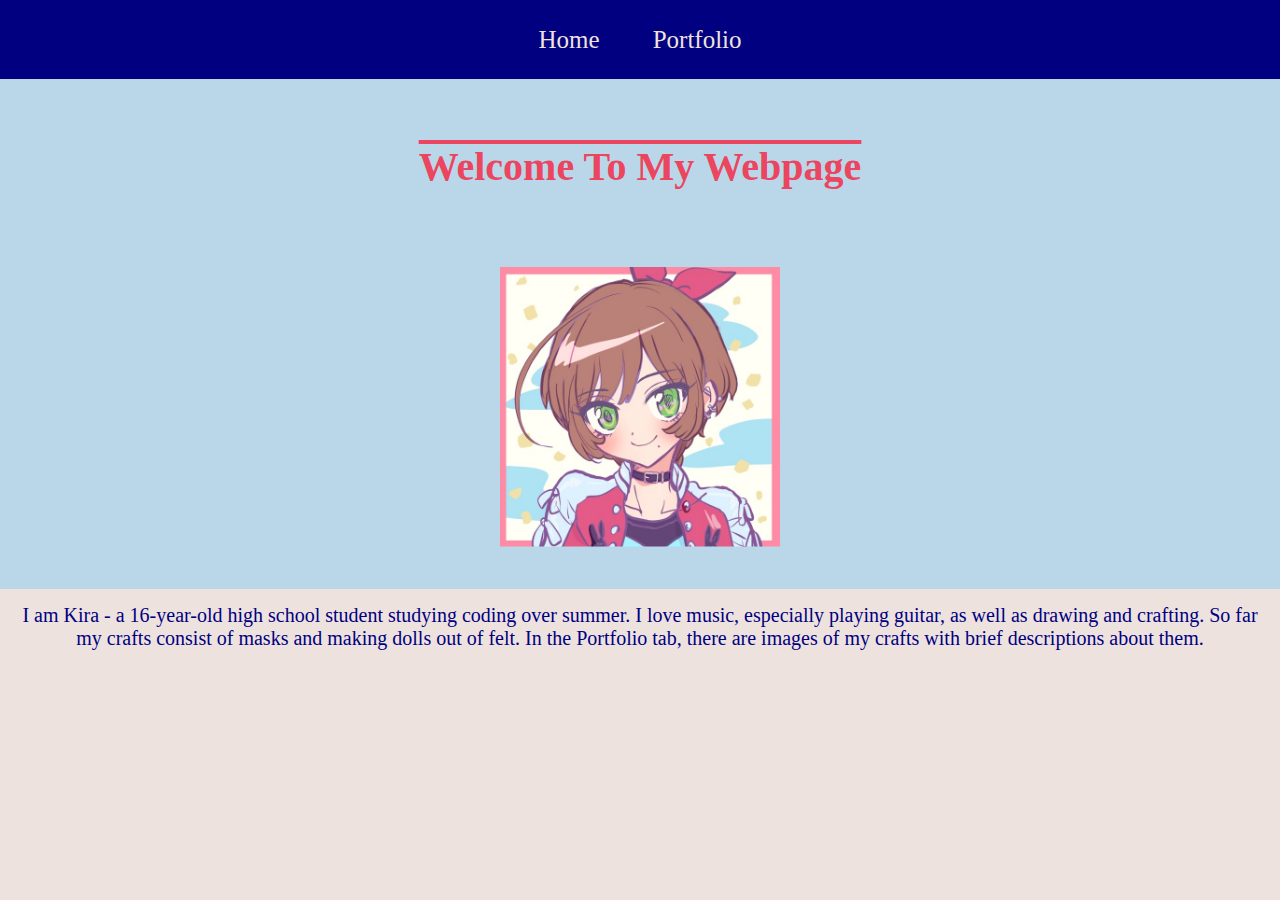
<file: index.html>
<!DOCTYPE html>
<html>
  <head>
    
    <title>Kira I</title>
    <meta charset="utf-8" />
	  <meta http-equiv="X-UA-Compatible" content="IE=edge" />
	  <meta name="viewport" content="width=device-width, initial-scale=1" />

	  <!-- link the webpage's stylesheet -->
	  <link rel="stylesheet" href="/style.css" />

	  <!-- link the webpage's JavaScript file -->
	  <script src="/script.js" defer></script>

  </head>
  
  <body>
    <nav>
      <ul>
        <li><a href="index.html">Home</a></li>
        <li><a href="portfolio.html">Portfolio</a></li>
      </ul>
    </nav>
    
    <header>
      <h1>Welcome To My Webpage</h1>
      <img id="avatar" src="assets/avatar.jpeg" alt"A front-facing, cartoon-style picture of a smiling girl with short brown hair and green eyes, she is wearing a white and red jacket, silver earrings, a black necklace, and a red bow.">
    </header>

    <main>
      <p class="intro">I am Kira -  a 16-year-old high school student studying coding over summer. I love music, especially playing guitar, as well as drawing and crafting. So far my crafts consist of masks and making dolls out of felt. In the Portfolio tab, there are images of my crafts with brief descriptions about them.</p>
    </main>
    
  </body>
</html>
</file>
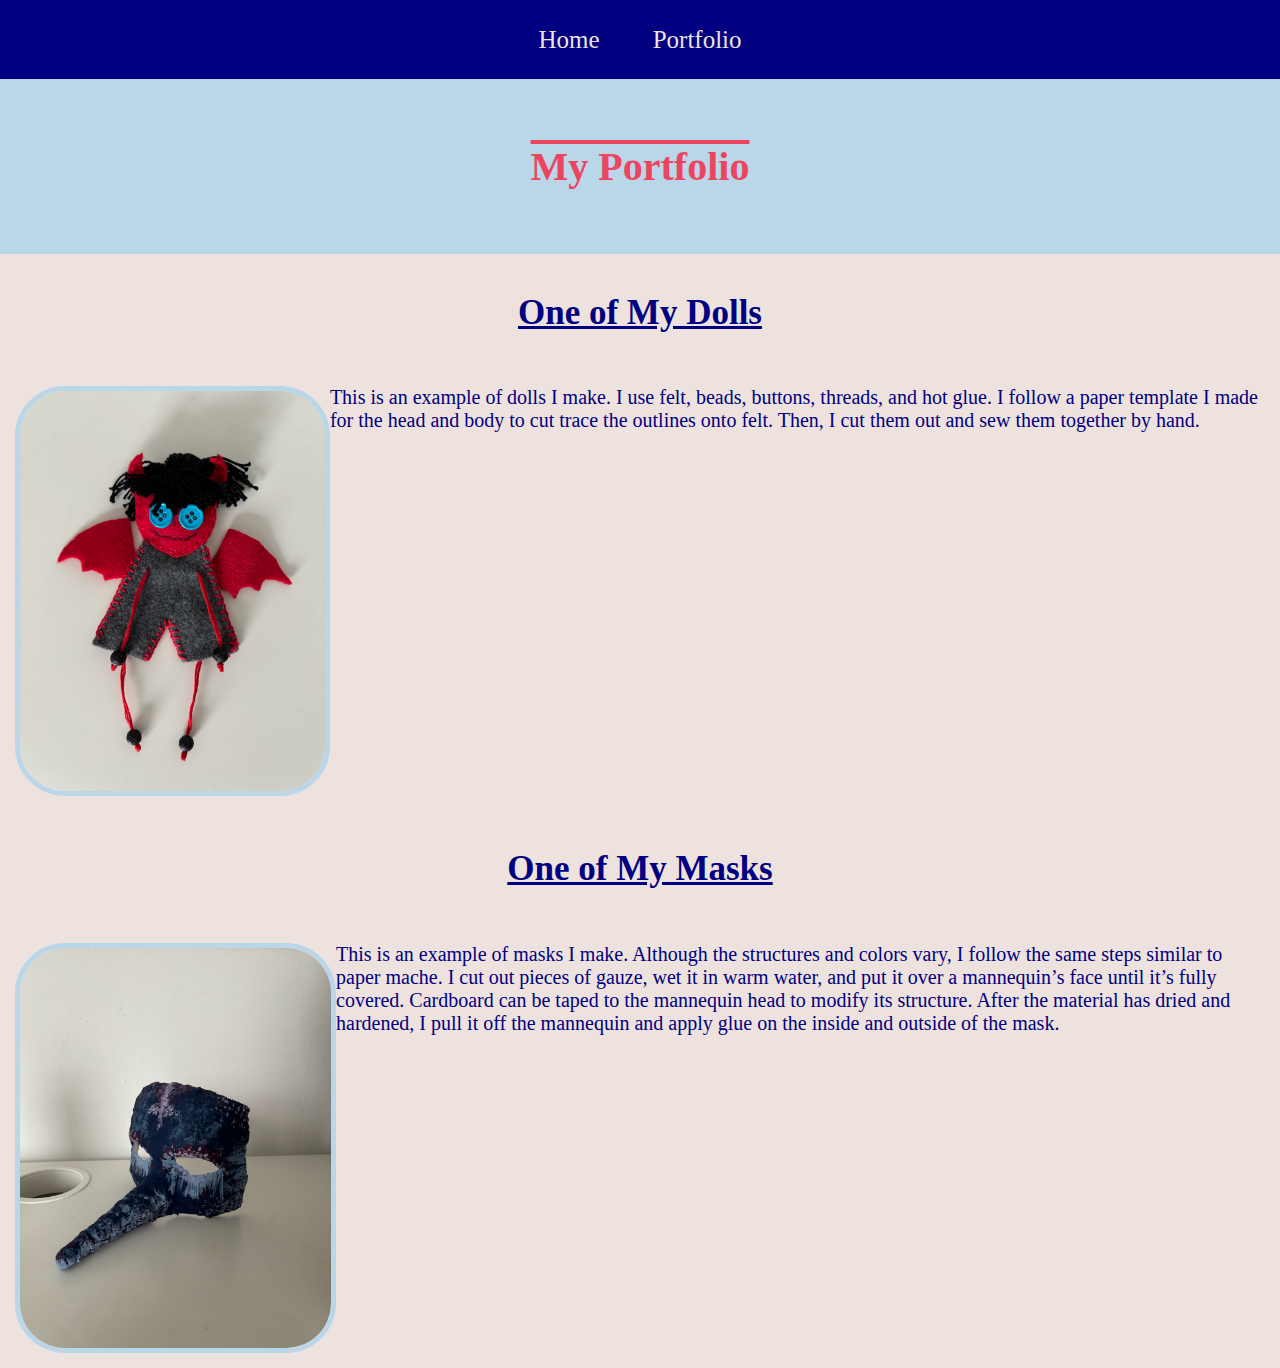
<file: portfolio.html>
<!DOCTYPE html>
<html>
  <head>
    
    <title>Kira I</title>
    <meta charset="utf-8" />
	  <meta http-equiv="X-UA-Compatible" content="IE=edge" />
	  <meta name="viewport" content="width=device-width, initial-scale=1" />

	  <!-- link the webpage's stylesheet -->
	  <link rel="stylesheet" href="/style.css" />

	  <!-- link the webpage's JavaScript file -->
	  <script src="/script.js" defer></script>

  </head>
  
  <body>
    <nav>
      <ul>
        <li><a href="index.html">Home</a></li>
        <li><a href="portfolio.html">Portfolio</a></li>
      </ul>
    </nav>
    <header>
      <h1>My Portfolio</h1>
    </header>
   
    <main>
      <h2>One of My Dolls</h2>
      <p><img class="craft" src="assets/doll.png" alt="">This is an example of dolls I make. I use felt, beads, buttons, threads, and hot glue. I follow a paper template I made for the head and body to cut trace the outlines onto felt. Then, I cut them out and sew them together by hand.</p>
      <h2>One of My Masks</h2>
      <p><img class="craft" src="assets/mask.png" alt="">This is an example of masks I make. Although the structures and colors vary, I follow the same steps similar to paper mache. I cut out pieces of gauze, wet it in warm water, and put it over a mannequin’s face until it’s fully covered. Cardboard can be taped to the mannequin head to modify its structure. After the material has dried and hardened, I pull it off the mannequin and apply glue on the inside and outside of the mask. </p>
    </main> 
    
  </body>
</html>
</file>
<file: style.css>
/* STYLE SECTIONING TAGS */
*{
  margin: 0px;
  padding: 0px;
}
body {
 background-color: #EEE2DE; 
}
header {
  text-align: center;
  background-color: #BAD7E9;
}
main {
  margin-top: 0;
  margin-bottom: 0;
}

/* STYLE TEXT */

h1 {
  color: #EB455F;
  font-family: Monaco, Serif;
  font-size: 40px;
  padding: 5%;
  text-decoration: overline;
}
h2 {
  text-align:center;
  color: navy;
  margin-bottom: 3%;
  margin-top: 3%;
  font-size: 35px;
  text-decoration: underline;
}
p {
  color: navy;
  font-size: 20px;
  font-family: Monaco, Serif;
  margin: 15px;
  display:inline-block;
}
.intro{
  text-align: center;
}
/* STYLE IMAGES */
#avatar {
  border-radius: 10px;
  max-width: 280px;
  max-height: 280px;
  padding-bottom: 3%;
  padding-top: 1%;
}
.craft {
  max-width: 400px;
  max-height: 400px; 
  border: 5px solid #BAD7E9;
  border-radius: 50px;
  float:left
}
/* STYLE NAV BAR */
ul {
  list-style-type: none;
  background-color: navy;
  overflow: hidden;
  padding: 2%;
  text-align: center;
}
li {
  display: inline;
}
li a {
  text-decoration: none;
  color:  #EEE2DE;
  font-size: 25px;
  font-family: Monaco, Serif;
  padding: 2%;
}
li a:hover{
  background-color: #BAD7E9
}
</file>
